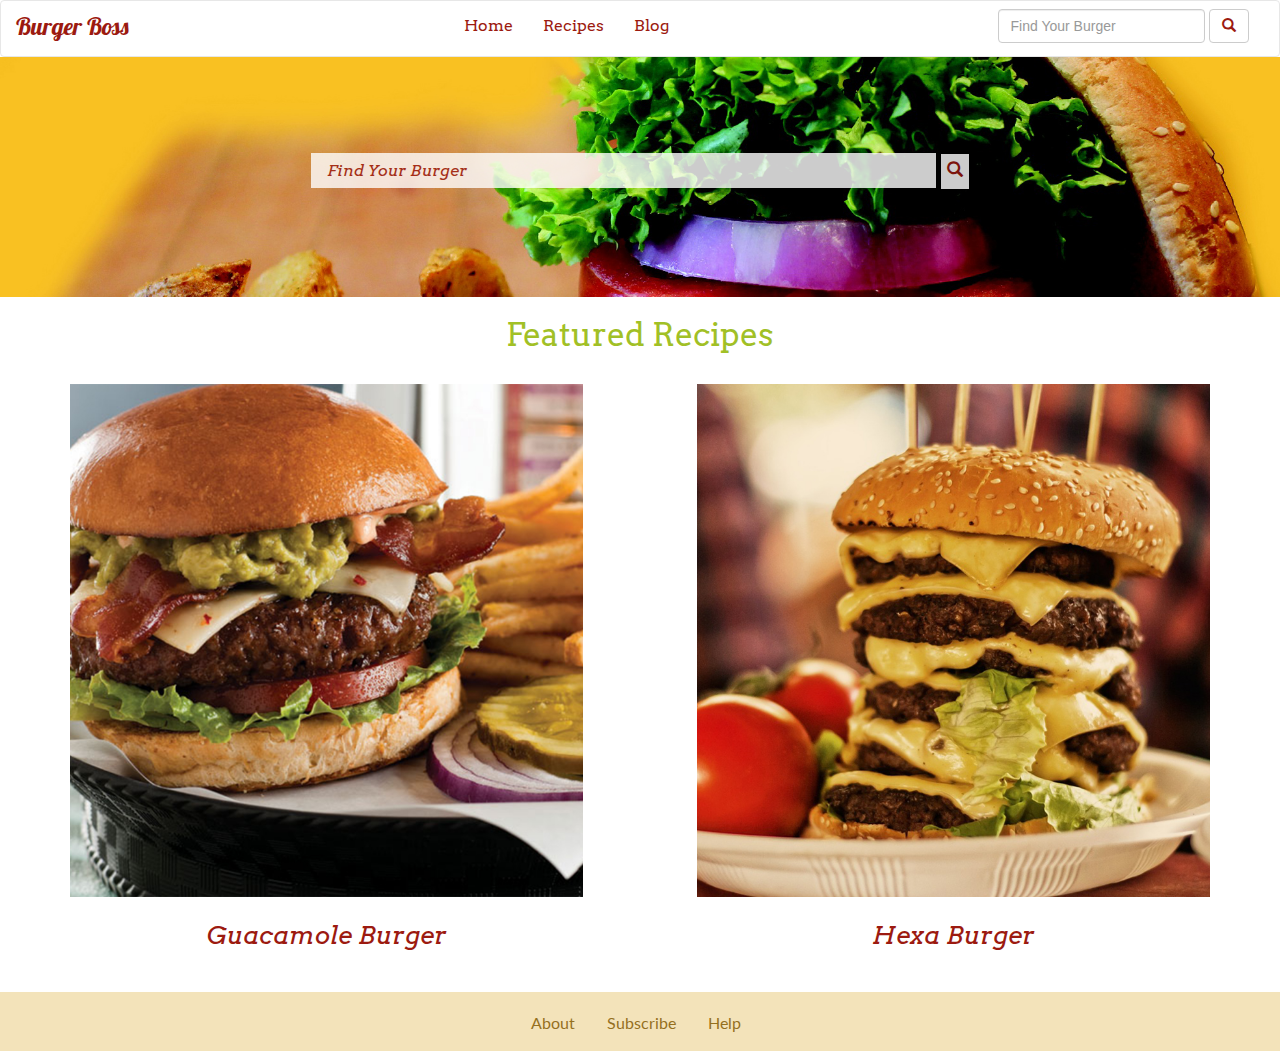
<file: index.html>
<!DOCTYPE HTML>
<!--[if IE 8]> <html class="ie8 ie_old" lang="en"> <![endif]-->
<!--[if gt IE 8]><!-->
<html lang="en">
<!--<![endif]-->

<head>
    <meta charset="UTF-8">
    <meta name="viewport" content="width=device-width, initial-scale=1.0">
    <title>Burger Boss</title>
    <link rel="stylesheet" href="https://maxcdn.bootstrapcdn.com/bootstrap/3.3.5/css/bootstrap.min.css">
    <link href="https://fonts.googleapis.com/css?family=Arvo:400,400italic,700|Lobster|Lato:400,400italic" rel="stylesheet" type="text/css">
    <link type="text/css" rel="stylesheet" href="css/styles.css">
    <!--[if lt IE 9]>
  <script src="https://oss.maxcdn.com/html5shiv/3.7.2/html5shiv.min.js"></script>
  <script src="https://oss.maxcdn.com/respond/1.4.2/respond.min.js"></script>
<![endif]-->
</head>

<body>
    <nav class="navbar navbar-default">
        <div class="container-fluid">
            <!-- Brand and toggle get grouped for better mobile display -->
            <div class="navbar-header">
                <button type="button" class="navbar-toggle collapsed" data-toggle="collapse" data-target="#bs-example-navbar-collapse-1" aria-expanded="false">
                    <span class="sr-only">Toggle navigation</span>
                    <span class="icon-bar"></span>
                    <span class="icon-bar"></span>
                    <span class="icon-bar"></span>
                </button>
                <a class="navbar-brand logo" href="index.html">Burger Boss</a>
            </div>

            <!-- Collect the nav links, forms, and other content for toggling -->
            <div class="collapse navbar-collapse" id="bs-example-navbar-collapse-1">
                <ul class="nav navbar-nav">
                    <li><a href="index.html">Home</a></li>
                    <li><a href="recipes.html">Recipes</a></li>
                    <li><a href="#">Blog</a></li>
                </ul>
                <form class="navbar-form navbar-right" action="results.html">
                    <div class="form-group">
                        <input type="text" class="form-control col-xs-5" placeholder="Find Your Burger">
                    </div>
                    <button type="submit" class="btn btn-default"><i class="glyphicon glyphicon-search"></i></button>
                </form>
            </div>
            <!-- /.navbar-collapse -->
        </div>
        <!-- /.container-fluid -->
    </nav>



    <!--Large Search Box-->
    <header class="container-fluid">
        <div class="bigsearch">

            <form action="results.html">
                <input type="text" name="search" class="" id="search" placeholder="Find Your Burger">
                <button type="submit"><i class="glyphicon glyphicon-search"></i></button>
            </form>
        </div>
    </header>
    <!-- Close Large Search Box-->
    <!--Featured Recipes-->
    <article>
        <div class="container">
            <h1>Featured Recipes</h1>
            <div id="featured">
                <ul>
                    <li>
                        <a href="burger.html"><img src="images/guacamole.jpg" alt="Guacamole Burger" class="img-responsive">
                            <h3>Guacamole Burger</h3></a>
                    </li>
                    <li>
                        <a href="#"><img src="images/hexa.jpg" alt="Hexa Burger" class="img-responsive">
                            <h3>Hexa Burger</h3></a>
                    </li>
                </ul>
            </div>
        </div>
    </article>
    <!--Close Featured Recipes-->

    <footer class="col-xs-12">
        <ul>
            <li><a href=" # ">About</a></li>
            <li><a href="# ">Subscribe</a></li>
            <li><a href="# ">Help</a></li>
        </ul>
    </footer>

    <!--Bootstrap Scripts-->
    <script src="https://ajax.googleapis.com/ajax/libs/jquery/1.11.3/jquery.min.js "></script>
    <script src="https://maxcdn.bootstrapcdn.com/bootstrap/3.3.5/js/bootstrap.min.js "></script>

</body>

</html>
</file>
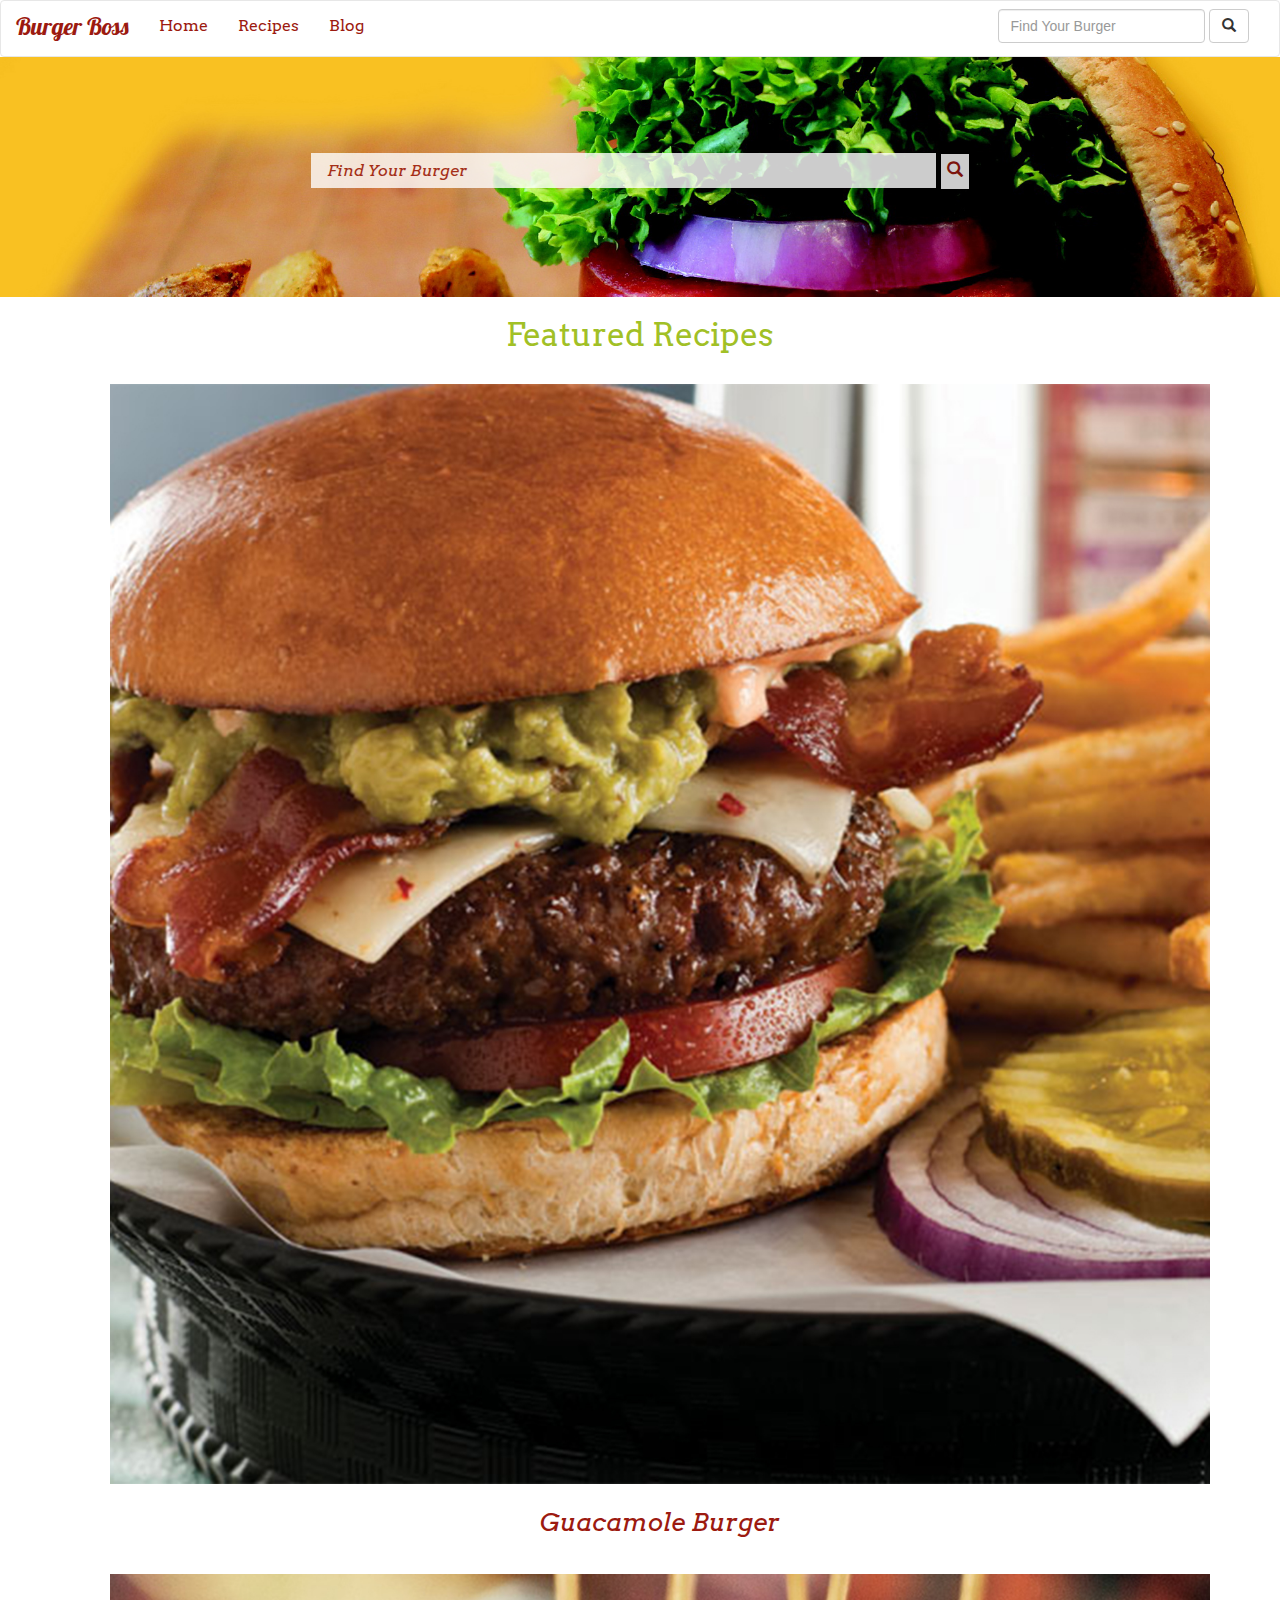
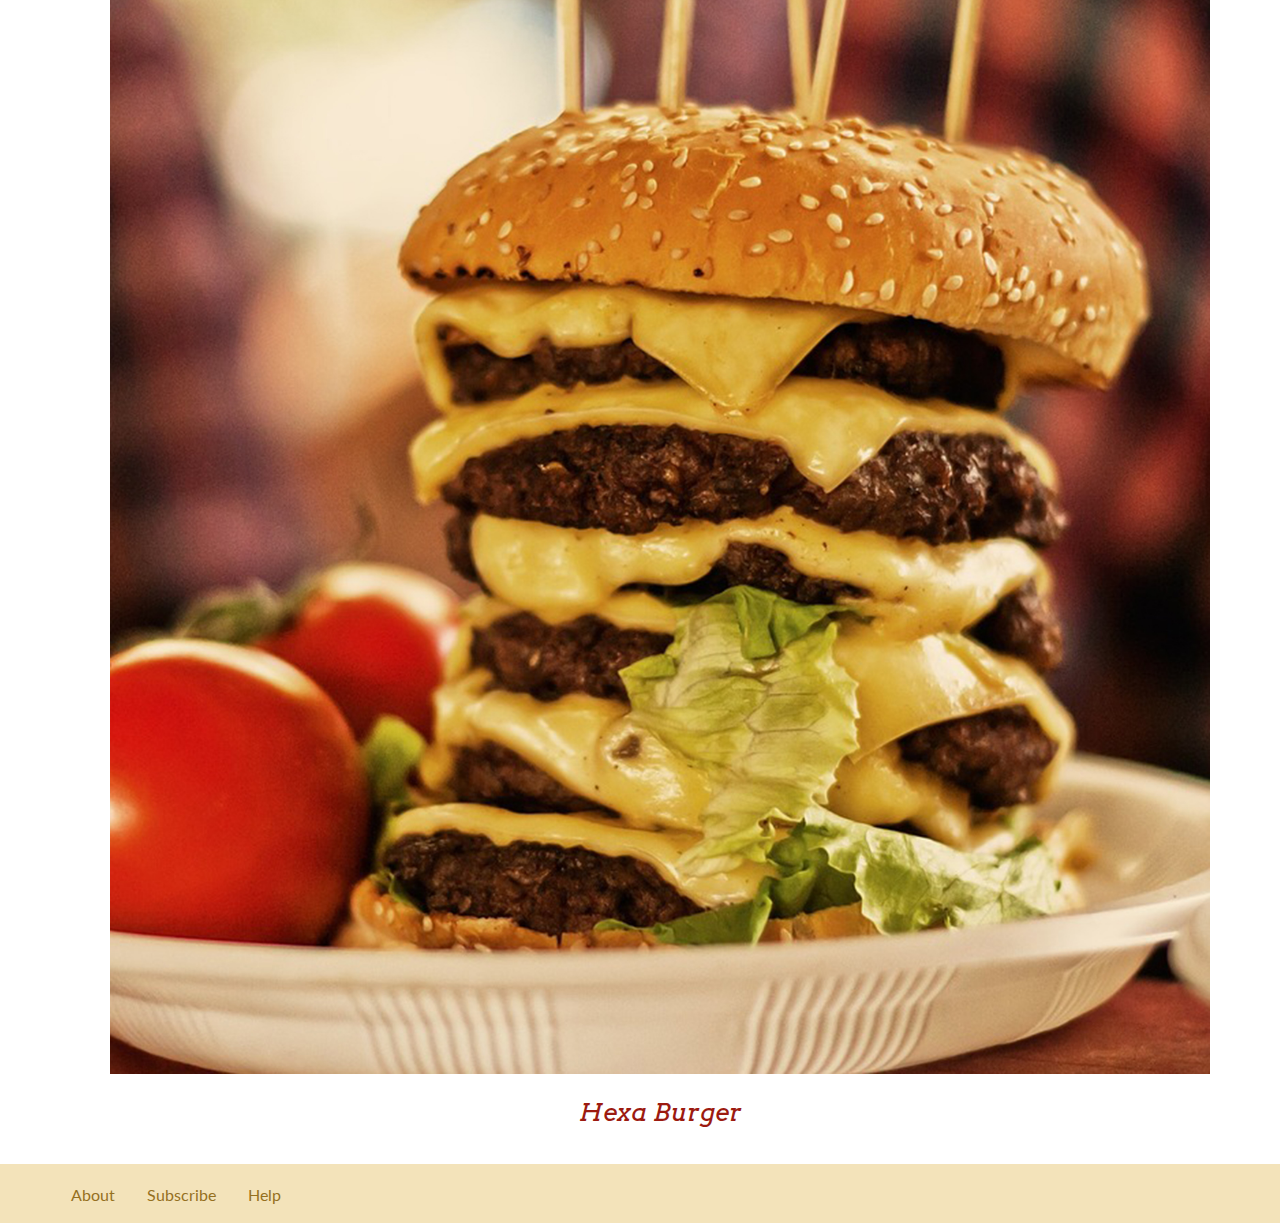
<file: root/index.html>
<!DOCTYPE HTML>
<!--[if IE 8]> <html class="ie8 ie_old" lang="en"> <![endif]-->
<!--[if gt IE 8]><!-->
<html lang="en">
<!--<![endif]-->

<head>
    <meta charset="UTF-8">
    <meta name="viewport" content="width=device-width, initial-scale=1.0">
    <title>Burger Boss</title>
    <link rel="stylesheet" href="https://maxcdn.bootstrapcdn.com/bootstrap/3.3.5/css/bootstrap.min.css">
    <link href='https://fonts.googleapis.com/css?family=Arvo:400,400italic,700|Lobster|Lato:400,400italic' rel='stylesheet' type='text/css'>
    <link type="text/css" rel="stylesheet" href="css/styles.css">
    <!--[if lt IE 9]>
  <script src="https://oss.maxcdn.com/html5shiv/3.7.2/html5shiv.min.js"></script>
  <script src="https://oss.maxcdn.com/respond/1.4.2/respond.min.js"></script>
<![endif]-->
</head>

<body>
    <nav class="navbar navbar-default">
        <div class="container-fluid">
            <!-- Brand and toggle get grouped for better mobile display -->
            <div class="navbar-header">
                <button type="button" class="navbar-toggle collapsed" data-toggle="collapse" data-target="#bs-example-navbar-collapse-1" aria-expanded="false">
                    <span class="sr-only">Toggle navigation</span>
                    <span class="icon-bar"></span>
                    <span class="icon-bar"></span>
                    <span class="icon-bar"></span>
                </button>
                <a class="navbar-brand logo" href="index.html">Burger Boss</a>
            </div>

            <!-- Collect the nav links, forms, and other content for toggling -->
            <div class="collapse navbar-collapse" id="bs-example-navbar-collapse-1">
                <ul class="nav navbar-nav">
                    <li><a href="index.html">Home</a></li>
                    <li><a href="recipes.html">Recipes</a></li>
                    <li><a href="#">Blog</a></li>
                </ul>
                <form class="navbar-form navbar-right" role="search">
                    <div class="form-group">
                        <input type="text" class="form-control col-xs-5" placeholder="Find Your Burger">
                    </div>
                    <button type="submit" class="btn btn-default"><i class="glyphicon glyphicon-search"></i></button>
                </form>
            </div>
            <!-- /.navbar-collapse -->
        </div>
        <!-- /.container-fluid -->
    </nav>



    <!--Large Search Box-->
    <header class="container-fluid">
        <div class="bigsearch">

            <form action="">
                <input type="text" name="search" class="" id="search" placeholder="Find Your Burger">
                <button type="submit"><i class="glyphicon glyphicon-search"></i></button>
            </form>
    </header>
    <!-- Close Large Search Box-->
    <!--Featured Recipes-->
    <article>
        <div class="container">
            <h1>Featured Recipes</h1>
            <div id="featured">
                <ul>
                    <li>
                        <a href="burger.html"><img src="images/guacamole.jpg" alt="Guacamole Burger" class="img-responsive">
                            <h3>Guacamole Burger</h3></a>
                    </li>
                    <li>
                        <a href="#"><img src="images/hexa.jpg" alt="Hexa Burger" class="img-responsive">
                            <h3>Hexa Burger</h3></a>
                    </li>
                </ul>
            </div>
    </article>
    <!--Close Featured Recipes-->

    <footer class="col-xs-12">
        <ul>
            <li><a href=" # ">About</a></li>
            <li><a href="# ">Subscribe</a></li>
            <li><a href="# ">Help</a></li>
        </ul>
    </footer>

    <!--Bootstrap Scripts-->
    <script src="https://ajax.googleapis.com/ajax/libs/jquery/1.11.3/jquery.min.js "></script>
    <script src="https://maxcdn.bootstrapcdn.com/bootstrap/3.3.5/js/bootstrap.min.js "></script>

</body>

</html>
</file>
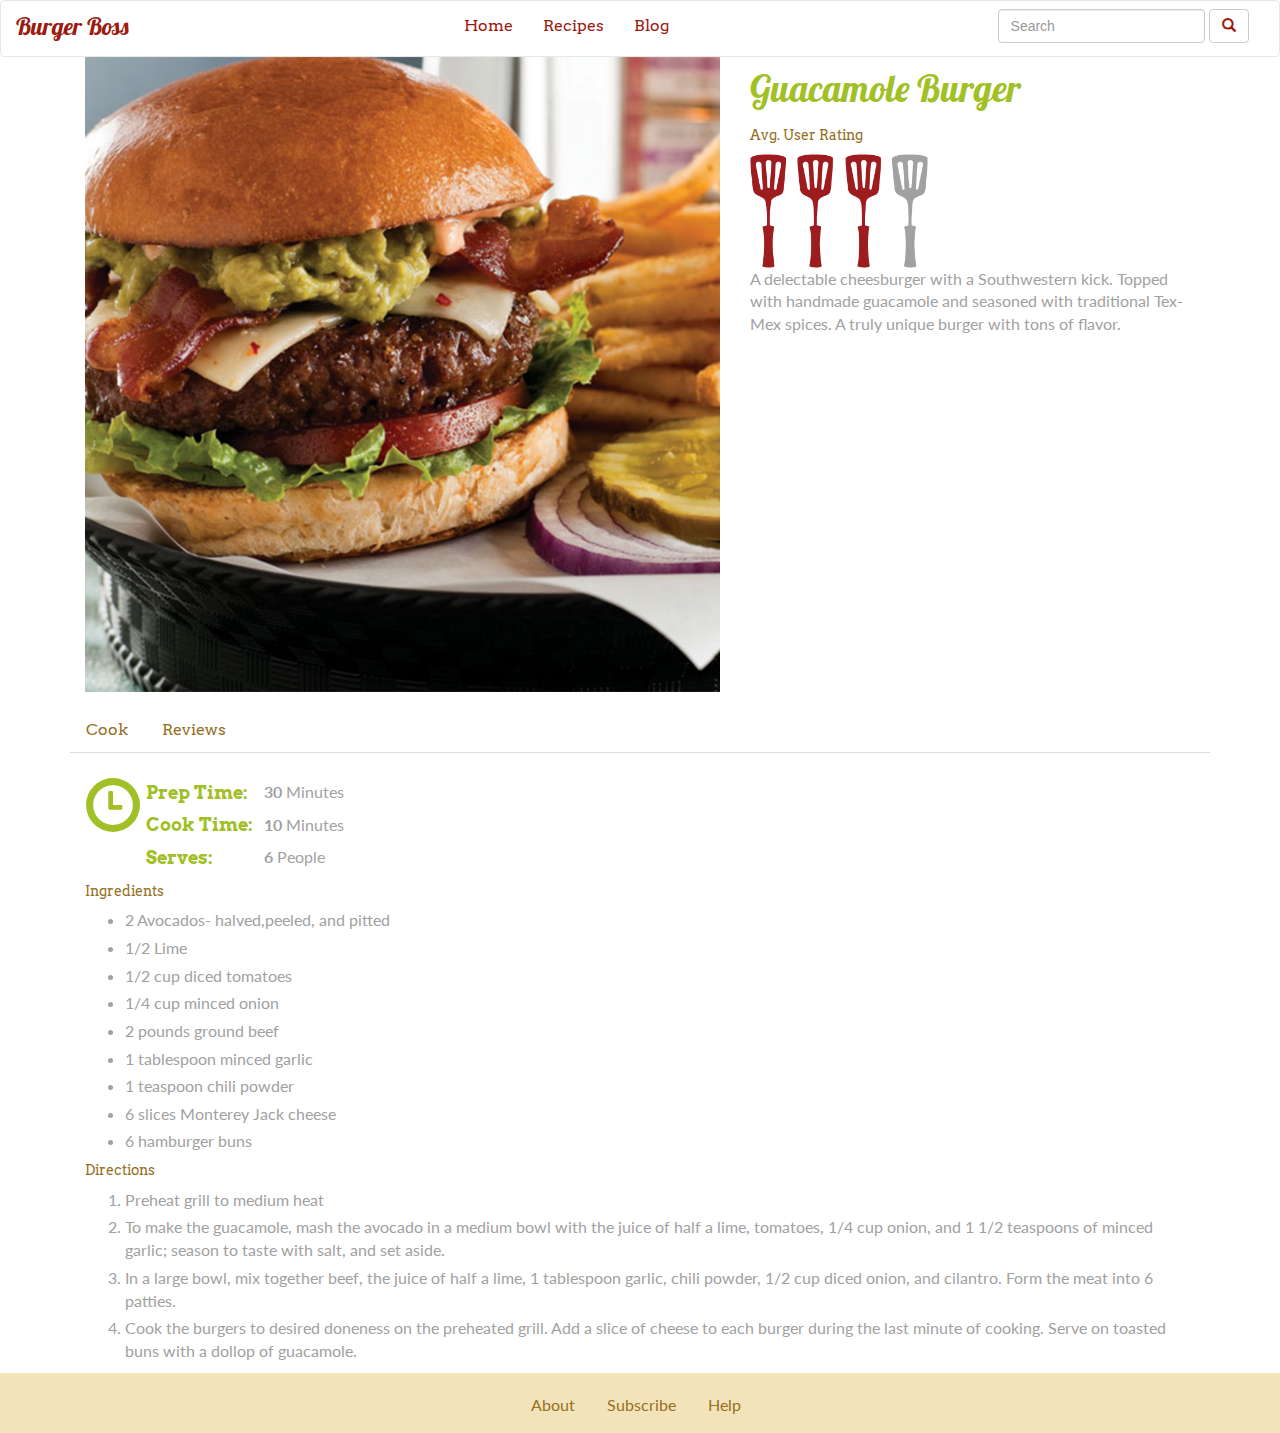
<file: burger.html>
<!DOCTYPE HTML>
<!--[if IE 8]> <html class="ie8 ie_old" lang="en"> <![endif]-->
<!--[if gt IE 8]><!-->
<html lang="en">
<!--<![endif]-->

<head>
    <meta charset="UTF-8">
    <meta name="viewport" content="width=device-width, initial-scale=1.0">
    <title>BB | Burger</title>
    <link rel="stylesheet" href="https://maxcdn.bootstrapcdn.com/bootstrap/3.3.5/css/bootstrap.min.css">
    <link href='https://fonts.googleapis.com/css?family=Arvo:400,400italic,700|Lobster|Lato:400,400italic' rel='stylesheet' type='text/css'>
    <link type="text/css" rel="stylesheet" href="css/styles.css">
    <!--[if lt IE 9]>
  <script src="https://oss.maxcdn.com/html5shiv/3.7.2/html5shiv.min.js"></script>
  <script src="https://oss.maxcdn.com/respond/1.4.2/respond.min.js"></script>
<![endif]-->
</head>

<body>

    <nav class="navbar navbar-default">
        <div class="container-fluid">
            <!-- Brand and toggle get grouped for better mobile display -->
            <div class="navbar-header">
                <button type="button" class="navbar-toggle collapsed" data-toggle="collapse" data-target="#bs-example-navbar-collapse-1" aria-expanded="false">
                    <span class="sr-only">Toggle navigation</span>
                    <span class="icon-bar"></span>
                    <span class="icon-bar"></span>
                    <span class="icon-bar"></span>
                </button>
                <a class="navbar-brand logo" href="index.html">Burger Boss</a>
            </div>

            <!-- Collect the nav links, forms, and other content for toggling -->
            <div class="collapse navbar-collapse" id="bs-example-navbar-collapse-1">
                <ul class="nav navbar-nav">
                    <li><a href="index.html">Home</a></li>
                    <li><a href="recipes.html">Recipes</a></li>
                    <li><a href="#">Blog</a></li>
                </ul>
                <form class="navbar-form navbar-right" action="results.html">
                    <div class="form-group">
                        <input type="text" class="form-control" placeholder="Search">
                    </div>
                    <button type="submit" class="btn btn-default"><i class="glyphicon glyphicon-search"></i></button>
                </form>
            </div>
            <!-- /.navbar-collapse -->
        </div>
        <!-- /.container-fluid -->
    </nav>


    <article>
        <div class="container">
            <img src="images/guacamole.jpg" alt="burger" class="img-responsive col-xs-12 col-sm-7">
            <h2 class="col-xs-12 col-sm-5">Guacamole Burger</h2>
            <!--Rating System-->
            <div class="rating col-xs-5 col-sm-5">
                <h5>Avg. User Rating</h5>
                <img src="images/3star.png" alt="3 out of 4">
            </div>
            <!--Close Rating System-->

            <div class="description col-xs-7 col-sm-5">
                <p>A delectable cheesburger with a Southwestern kick. Topped with handmade guacamole and seasoned with traditional Tex-Mex spices. A truly unique burger with tons of flavor.</p>
            </div>

            <!--Cook/Review Toggle-->
            <div class="toggles">
                <ul class="nav nav-tabs">
                    <li><a data-toggle="tab" href="#cook">Cook</a></li>
                    <li><a data-toggle="tab" href="#reviews">Reviews</a></li>
                </ul>

                <div class="tab-content col-xs-12">
                    <div id="cook" class="tab-pane fade in active">
                        <div id="prep">
                            <span class="glyphicon glyphicon-time"></span>
                            <table>
                                <tr>
                                    <td>
                                        <h4>Prep Time:</h4></td>
                                    <td>
                                        <p><b>30</b> Minutes</p>
                                    </td>
                                </tr>

                                <tr>
                                    <td>
                                        <h4>Cook Time:</h4></td>
                                    <td>
                                        <p><b>10</b> Minutes</p>
                                    </td>
                                </tr>

                                <tr>
                                    <td>
                                        <h4>Serves:</h4></td>
                                    <td>
                                        <p><b>6</b> People</p>
                                    </td>
                                </tr>
                            </table>
                        </div>
                        <h5>Ingredients</h5>
                        <ul>
                            <li>2 Avocados- halved,peeled, and pitted</li>
                            <li>1/2 Lime</li>
                            <li>1/2 cup diced tomatoes</li>
                            <li>1/4 cup minced onion</li>
                            <li>2 pounds ground beef</li>
                            <li>1 tablespoon minced garlic</li>
                            <li>1 teaspoon chili powder</li>
                            <li>6 slices Monterey Jack cheese</li>
                            <li>6 hamburger buns</li>
                        </ul>

                        <h5>Directions</h5>
                        <ol>
                            <li>Preheat grill to medium heat</li>
                            <li>To make the guacamole, mash the avocado in a medium bowl with the juice of half a lime, tomatoes, 1/4 cup onion, and 1 1/2 teaspoons of minced garlic; season to taste with salt, and set aside.</li>
                            <li>In a large bowl, mix together beef, the juice of half a lime, 1 tablespoon garlic, chili powder, 1/2 cup diced onion, and cilantro. Form the meat into 6 patties.</li>
                            <li>Cook the burgers to desired doneness on the preheated grill. Add a slice of cheese to each burger during the last minute of cooking. Serve on toasted buns with a dollop of guacamole.</li>
                        </ol>

                    </div>
                    <div id="reviews" class="tab-pane fade">
                        <form>
                            <input type="text">
                            <!--rating system-->
                            <input type="submit">
                            <input type="reset">

                        </form>

                        <h4>Chris P. Bacon</h4>
                        <img src="images/4star.png" alt="rating">
                        <p> Absolutely delicious. I would recommend this to everyone. I love Southwestern food and the guac recipe is perfect.</p>

                        <h4>George Foreman</h4>
                        <img src="images/3star.png" alt="rating">
                        <p>Definitely a burger I would grill on my foreman. I changed around a few spices to taste but it was overall pretty great.</p>

                        <button class="more col-xs-5 col-xs-offset-4">More Recipes</button>
                    </div>
                </div>
            </div>
        </div>
    </article>


    <footer class="col-xs-12">
        <ul>
            <li><a href="#">About</a></li>
            <li><a href="#">Subscribe</a></li>
            <li><a href="#">Help</a></li>
        </ul>
    </footer>

    <!--Bootstrap Scripts-->
    <script src="https://ajax.googleapis.com/ajax/libs/jquery/1.11.3/jquery.min.js"></script>
    <script src="https://maxcdn.bootstrapcdn.com/bootstrap/3.3.5/js/bootstrap.min.js"></script>

</body>

</html>
</file>
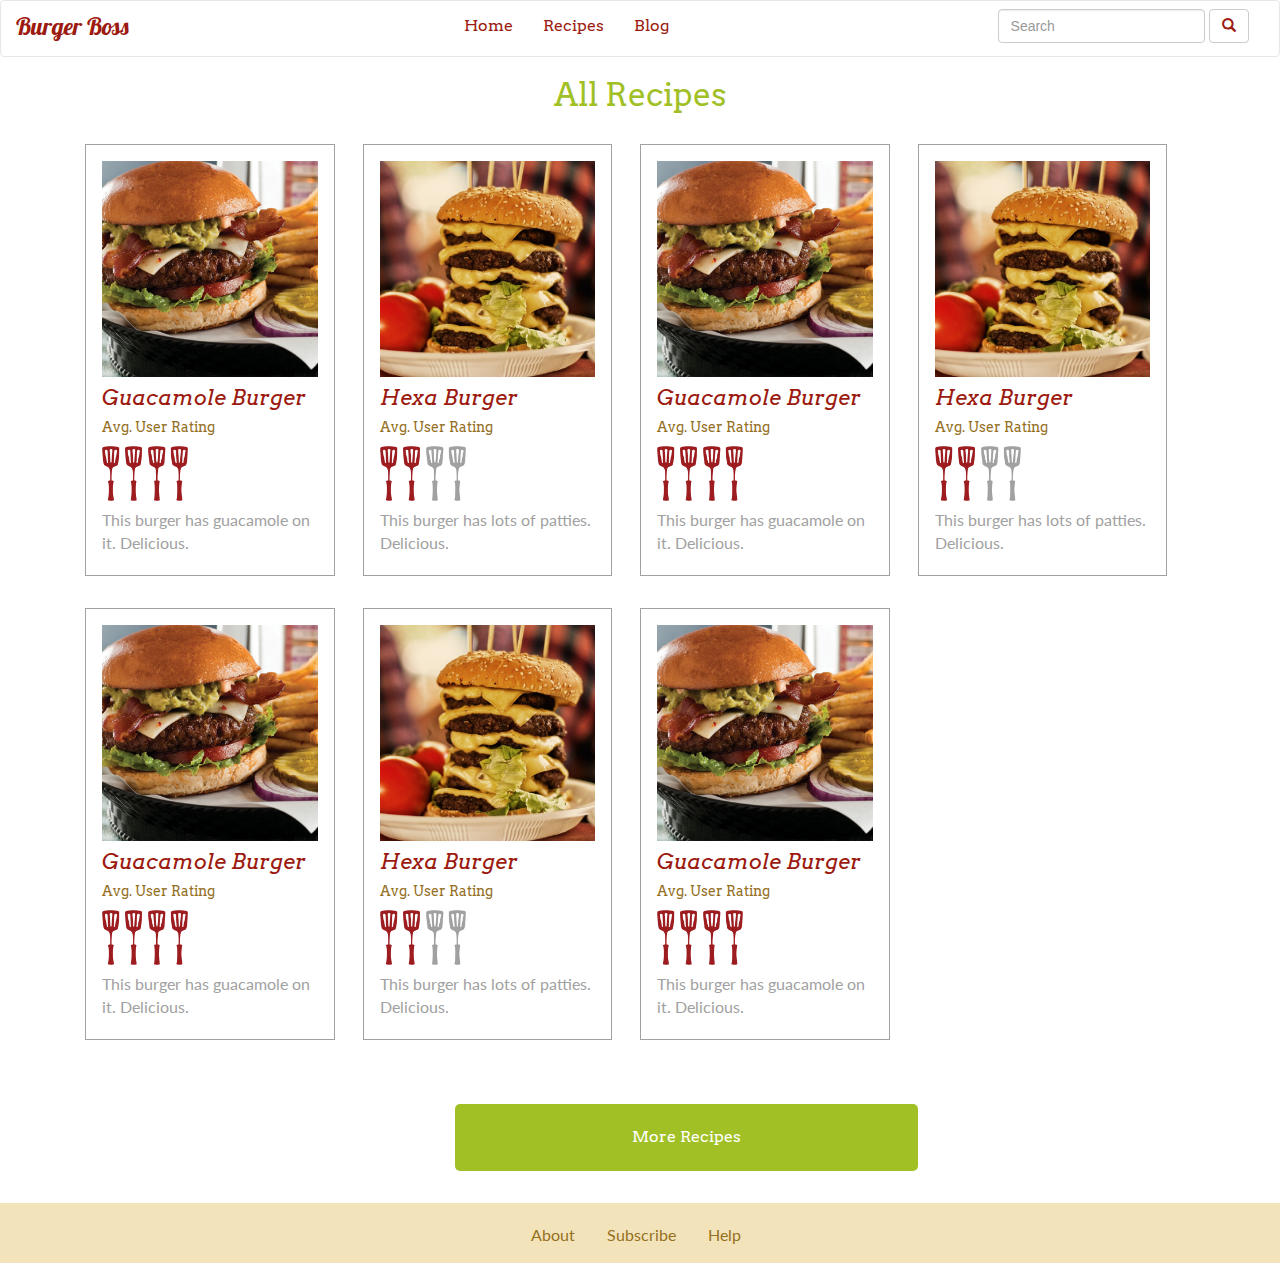
<file: recipes.html>
<!DOCTYPE HTML>
<!--[if IE 8]> <html class="ie8 ie_old" lang="en"> <![endif]-->
<!--[if gt IE 8]><!-->
<html lang="en">
<!--<![endif]-->

<head>
    <meta charset="UTF-8">
    <meta name="viewport" content="width=device-width, initial-scale=1.0">
    <title>BB | Recipes</title>
    <link rel="stylesheet" href="https://maxcdn.bootstrapcdn.com/bootstrap/3.3.5/css/bootstrap.min.css">
    <link href='https://fonts.googleapis.com/css?family=Arvo:400,400italic,700|Lobster|Lato:400,400italic' rel='stylesheet' type='text/css'>
    <link type="text/css" rel="stylesheet" href="css/styles.css">
    <!--[if lt IE 9]>
  <script src="https://oss.maxcdn.com/html5shiv/3.7.2/html5shiv.min.js"></script>
  <script src="https://oss.maxcdn.com/respond/1.4.2/respond.min.js"></script>
<![endif]-->
</head>

<body>

    <nav class="navbar navbar-default">
        <div class="container-fluid">
            <!-- Brand and toggle get grouped for better mobile display -->
            <div class="navbar-header">
                <button type="button" class="navbar-toggle collapsed" data-toggle="collapse" data-target="#bs-example-navbar-collapse-1" aria-expanded="false">
                    <span class="sr-only">Toggle navigation</span>
                    <span class="icon-bar"></span>
                    <span class="icon-bar"></span>
                    <span class="icon-bar"></span>
                </button>
                <a class="navbar-brand logo" href="index.html">Burger Boss</a>
            </div>

            <!-- Collect the nav links, forms, and other content for toggling -->
            <div class="collapse navbar-collapse" id="bs-example-navbar-collapse-1">
                <ul class="nav navbar-nav">
                    <li><a href="index.html">Home</a></li>
                    <li><a href="recipes.html">Recipes</a></li>
                    <li><a href="#">Blog</a></li>
                </ul>
                <form class="navbar-form navbar-right" role="search">
                    <div class="form-group">
                        <input type="text" class="form-control" placeholder="Search">
                    </div>
                    <button type="submit" class="btn btn-default"><i class="glyphicon glyphicon-search"></i></button>
                </form>
            </div>
            <!-- /.navbar-collapse -->
        </div>
        <!-- /.container-fluid -->
    </nav>


    <article>
        <div class="container">
            <h1>All Recipes</h1>

            <div class="col-xs-12">
                <div class="recipe col-xs-12">
                    <a href="burger.html"><img src="images/guacamole.jpg" alt="Guacamole Burger" class="img-responsive">
                        <h3>Guacamole Burger</h3></a>
                    <h5>Avg. User Rating</h5>
                    <img src="images/4star.png" alt="rating">
                    <p>This burger has guacamole on it. Delicious.</p>
                </div>

                <div class="recipe col-xs-12">
                    <a href="#"><img src="images/hexa.jpg" alt="Hexa Burger" class="img-responsive">
                        <h3>Hexa Burger</h3></a>
                    <h5>Avg. User Rating</h5>
                    <img src="images/2star.png" alt="rating">
                    <p>This burger has lots of patties. Delicious.</p>
                </div>

                <div class="recipe col-xs-12">
                    <a href="burger.html"><img src="images/guacamole.jpg" alt="Guacamole Burger" class="img-responsive">
                        <h3>Guacamole Burger</h3></a>
                    <h5>Avg. User Rating</h5>
                    <img src="images/4star.png" alt="rating">
                    <p>This burger has guacamole on it. Delicious.</p>
                </div>
                <div class="recipe col-xs-12">
                    <a href="#"><img src="images/hexa.jpg" alt="Hexa Burger" class="img-responsive">
                        <h3>Hexa Burger</h3></a>
                    <h5>Avg. User Rating</h5>
                    <img src="images/2star.png" alt="rating">
                    <p>This burger has lots of patties. Delicious.</p>
                </div>

                <div class="recipe col-xs-12">
                    <a href="burger.html"><img src="images/guacamole.jpg" alt="Guacamole Burger" class="img-responsive">
                        <h3>Guacamole Burger</h3></a>
                    <h5>Avg. User Rating</h5>
                    <img src="images/4star.png" alt="rating">
                    <p>This burger has guacamole on it. Delicious.</p>
                </div>
                <div class="recipe col-xs-12">
                    <a href="#"><img src="images/hexa.jpg" alt="Hexa Burger" class="img-responsive">
                        <h3>Hexa Burger</h3></a>
                    <h5>Avg. User Rating</h5>
                    <img src="images/2star.png" alt="rating">
                    <p>This burger has lots of patties. Delicious.</p>
                </div>

                <div class="recipe col-xs-12">
                    <a href="burger.html"><img src="images/guacamole.jpg" alt="Guacamole Burger" class="img-responsive">
                        <h3>Guacamole Burger</h3></a>
                    <h5>Avg. User Rating</h5>
                    <img src="images/4star.png" alt="rating">
                    <p>This burger has guacamole on it. Delicious.</p>
                </div>

                <div>
                    <button class="more col-xs-5 col-xs-offset-4">More Recipes</button>
                </div>
            </div>
        </div>
    </article>
    <footer class="col-xs-12">
        <ul>
            <li><a href="#">About</a></li>
            <li><a href="#">Subscribe</a></li>
            <li><a href="#">Help</a></li>
        </ul>
    </footer>

    <!--Bootstrap Scripts-->
    <script src="https://ajax.googleapis.com/ajax/libs/jquery/1.11.3/jquery.min.js"></script>
    <script src="https://maxcdn.bootstrapcdn.com/bootstrap/3.3.5/js/bootstrap.min.js"></script>

</body>

</html>
</file>
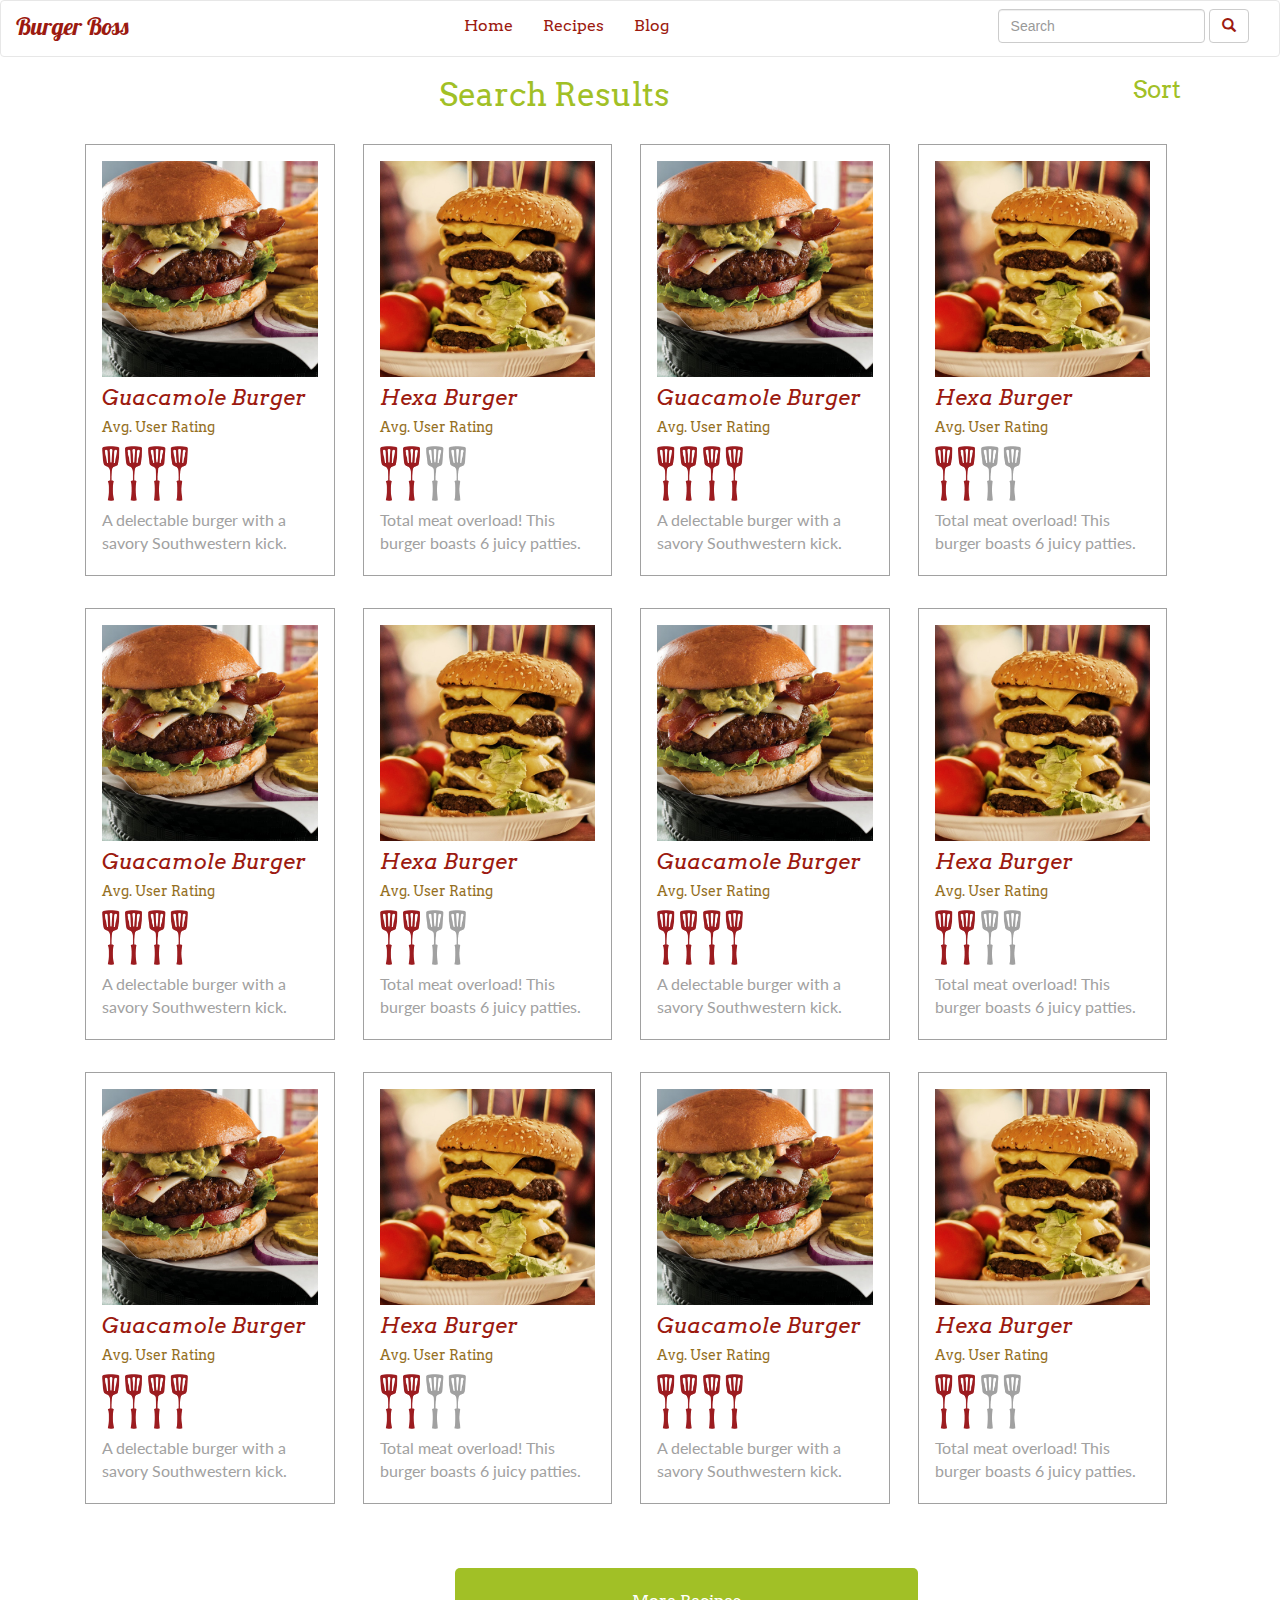
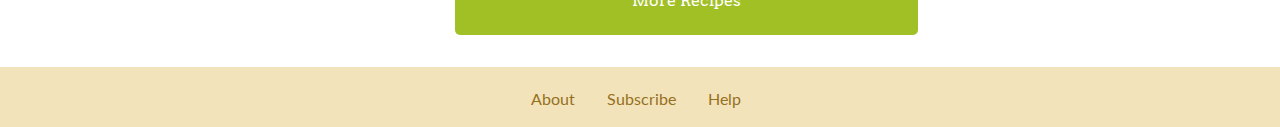
<file: results.html>
<!DOCTYPE HTML>
<!--[if IE 8]> <html class="ie8 ie_old" lang="en"> <![endif]-->
<!--[if gt IE 8]><!-->
<html lang="en">
<!--<![endif]-->

<head>
    <meta charset="UTF-8">
    <meta name="viewport" content="width=device-width, initial-scale=1.0">
    <title>Burger Boss Search Results</title>
    <link rel="stylesheet" href="https://maxcdn.bootstrapcdn.com/bootstrap/3.3.5/css/bootstrap.min.css">
    <link href='https://fonts.googleapis.com/css?family=Arvo:400,400italic,700|Lobster|Lato:400,400italic' rel='stylesheet' type='text/css'>
    <link type="text/css" rel="stylesheet" href="css/styles.css">
    <!--[if lt IE 9]>
  <script src="https://oss.maxcdn.com/html5shiv/3.7.2/html5shiv.min.js"></script>
  <script src="https://oss.maxcdn.com/respond/1.4.2/respond.min.js"></script>
<![endif]-->
</head>

<body>

    <nav class="navbar navbar-default">
        <div class="container-fluid">
            <!-- Brand and toggle get grouped for better mobile display -->
            <div class="navbar-header">
                <button type="button" class="navbar-toggle collapsed" data-toggle="collapse" data-target="#bs-example-navbar-collapse-1" aria-expanded="false">
                    <span class="sr-only">Toggle navigation</span>
                    <span class="icon-bar"></span>
                    <span class="icon-bar"></span>
                    <span class="icon-bar"></span>
                </button>
                <a class="navbar-brand logo" href="index.html">Burger Boss</a>
            </div>

            <!-- Collect the nav links, forms, and other content for toggling -->
            <div class="collapse navbar-collapse" id="bs-example-navbar-collapse-1">
                <ul class="nav navbar-nav">
                    <li><a href="index.html">Home</a></li>
                    <li><a href="recipes.html">Recipes</a></li>
                    <li><a href="#">Blog</a></li>
                </ul>
                <form class="navbar-form navbar-right" action="results.html">
                    <div class="form-group">
                        <input type="text" class="form-control" placeholder="Search">
                    </div>
                    <button type="submit" class="btn btn-default"><i class="glyphicon glyphicon-search"></i></button>
                </form>
            </div>
            <!-- /.navbar-collapse -->
        </div>
        <!-- /.container-fluid -->
    </nav>


    <article>
        <div class="container">
            <h1 class="results">Search Results</h1>
            <h1 class="sort">Sort</h1>

            <div class="col-xs-12">
                <div class="recipe col-xs-12">
                    <a href="burger.html"><img src="images/guacamole.jpg" alt="Guacamole Burger" class="img-responsive">
                        <h3>Guacamole Burger</h3></a>
                    <h5>Avg. User Rating</h5>
                    <img src="images/4star.png" alt="rating">
                    <p>A delectable burger with a savory Southwestern kick.</p>
                </div>

                <div class="recipe col-xs-12">
                    <a href="#"><img src="images/hexa.jpg" alt="Hexa Burger" class="img-responsive">
                        <h3>Hexa Burger</h3></a>
                    <h5>Avg. User Rating</h5>
                    <img src="images/2star.png" alt="rating">
                    <p>Total meat overload! This burger boasts 6 juicy patties.</p>
                </div>

                <div class="recipe col-xs-12">
                    <a href="burger.html"><img src="images/guacamole.jpg" alt="Guacamole Burger" class="img-responsive">
                        <h3>Guacamole Burger</h3></a>
                    <h5>Avg. User Rating</h5>
                    <img src="images/4star.png" alt="rating">
                    <p>A delectable burger with a savory Southwestern kick.</p>
                </div>
                <div class="recipe col-xs-12">
                    <a href="#"><img src="images/hexa.jpg" alt="Hexa Burger" class="img-responsive">
                        <h3>Hexa Burger</h3></a>
                    <h5>Avg. User Rating</h5>
                    <img src="images/2star.png" alt="rating">
                    <p>Total meat overload! This burger boasts 6 juicy patties.</p>
                </div>

                <div class="recipe col-xs-12">
                    <a href="burger.html"><img src="images/guacamole.jpg" alt="Guacamole Burger" class="img-responsive">
                        <h3>Guacamole Burger</h3></a>
                    <h5>Avg. User Rating</h5>
                    <img src="images/4star.png" alt="rating">
                    <p>A delectable burger with a savory Southwestern kick.</p>
                </div>
                <div class="recipe col-xs-12">
                    <a href="#"><img src="images/hexa.jpg" alt="Hexa Burger" class="img-responsive">
                        <h3>Hexa Burger</h3></a>
                    <h5>Avg. User Rating</h5>
                    <img src="images/2star.png" alt="rating">
                    <p>Total meat overload! This burger boasts 6 juicy patties.</p>
                </div>

                <div class="recipe col-xs-12">
                    <a href="burger.html"><img src="images/guacamole.jpg" alt="Guacamole Burger" class="img-responsive">
                        <h3>Guacamole Burger</h3></a>
                    <h5>Avg. User Rating</h5>
                    <img src="images/4star.png" alt="rating">
                    <p>A delectable burger with a savory Southwestern kick.</p>
                </div>
                <div class="recipe col-xs-12">
                    <a href="#"><img src="images/hexa.jpg" alt="Hexa Burger" class="img-responsive">
                        <h3>Hexa Burger</h3></a>
                    <h5>Avg. User Rating</h5>
                    <img src="images/2star.png" alt="rating">
                    <p>Total meat overload! This burger boasts 6 juicy patties.</p>
                </div>
                <div class="recipe col-xs-12">
                    <a href="burger.html"><img src="images/guacamole.jpg" alt="Guacamole Burger" class="img-responsive">
                        <h3>Guacamole Burger</h3></a>
                    <h5>Avg. User Rating</h5>
                    <img src="images/4star.png" alt="rating">
                    <p>A delectable burger with a savory Southwestern kick.</p>
                </div>
                <div class="recipe col-xs-12">
                    <a href="#"><img src="images/hexa.jpg" alt="Hexa Burger" class="img-responsive">
                        <h3>Hexa Burger</h3></a>
                    <h5>Avg. User Rating</h5>
                    <img src="images/2star.png" alt="rating">
                    <p>Total meat overload! This burger boasts 6 juicy patties.</p>
                </div>

                <div class="recipe col-xs-12">
                    <a href="burger.html"><img src="images/guacamole.jpg" alt="Guacamole Burger" class="img-responsive">
                        <h3>Guacamole Burger</h3></a>
                    <h5>Avg. User Rating</h5>
                    <img src="images/4star.png" alt="rating">
                    <p>A delectable burger with a savory Southwestern kick.</p>
                </div>
                <div class="recipe col-xs-12">
                    <a href="#"><img src="images/hexa.jpg" alt="Hexa Burger" class="img-responsive">
                        <h3>Hexa Burger</h3></a>
                    <h5>Avg. User Rating</h5>
                    <img src="images/2star.png" alt="rating">
                    <p>Total meat overload! This burger boasts 6 juicy patties.</p>
                </div>

                <div>
                    <button class="more col-xs-5 col-xs-offset-4">More Recipes</button>
                </div>
            </div>
        </div>
    </article>
    <footer class="col-xs-12">
        <ul>
            <li><a href="#">About</a></li>
            <li><a href="#">Subscribe</a></li>
            <li><a href="#">Help</a></li>
        </ul>
    </footer>

    <!--Bootstrap Scripts-->
    <script src="https://ajax.googleapis.com/ajax/libs/jquery/1.11.3/jquery.min.js"></script>
    <script src="https://maxcdn.bootstrapcdn.com/bootstrap/3.3.5/js/bootstrap.min.js"></script>

</body>

</html>
</file>
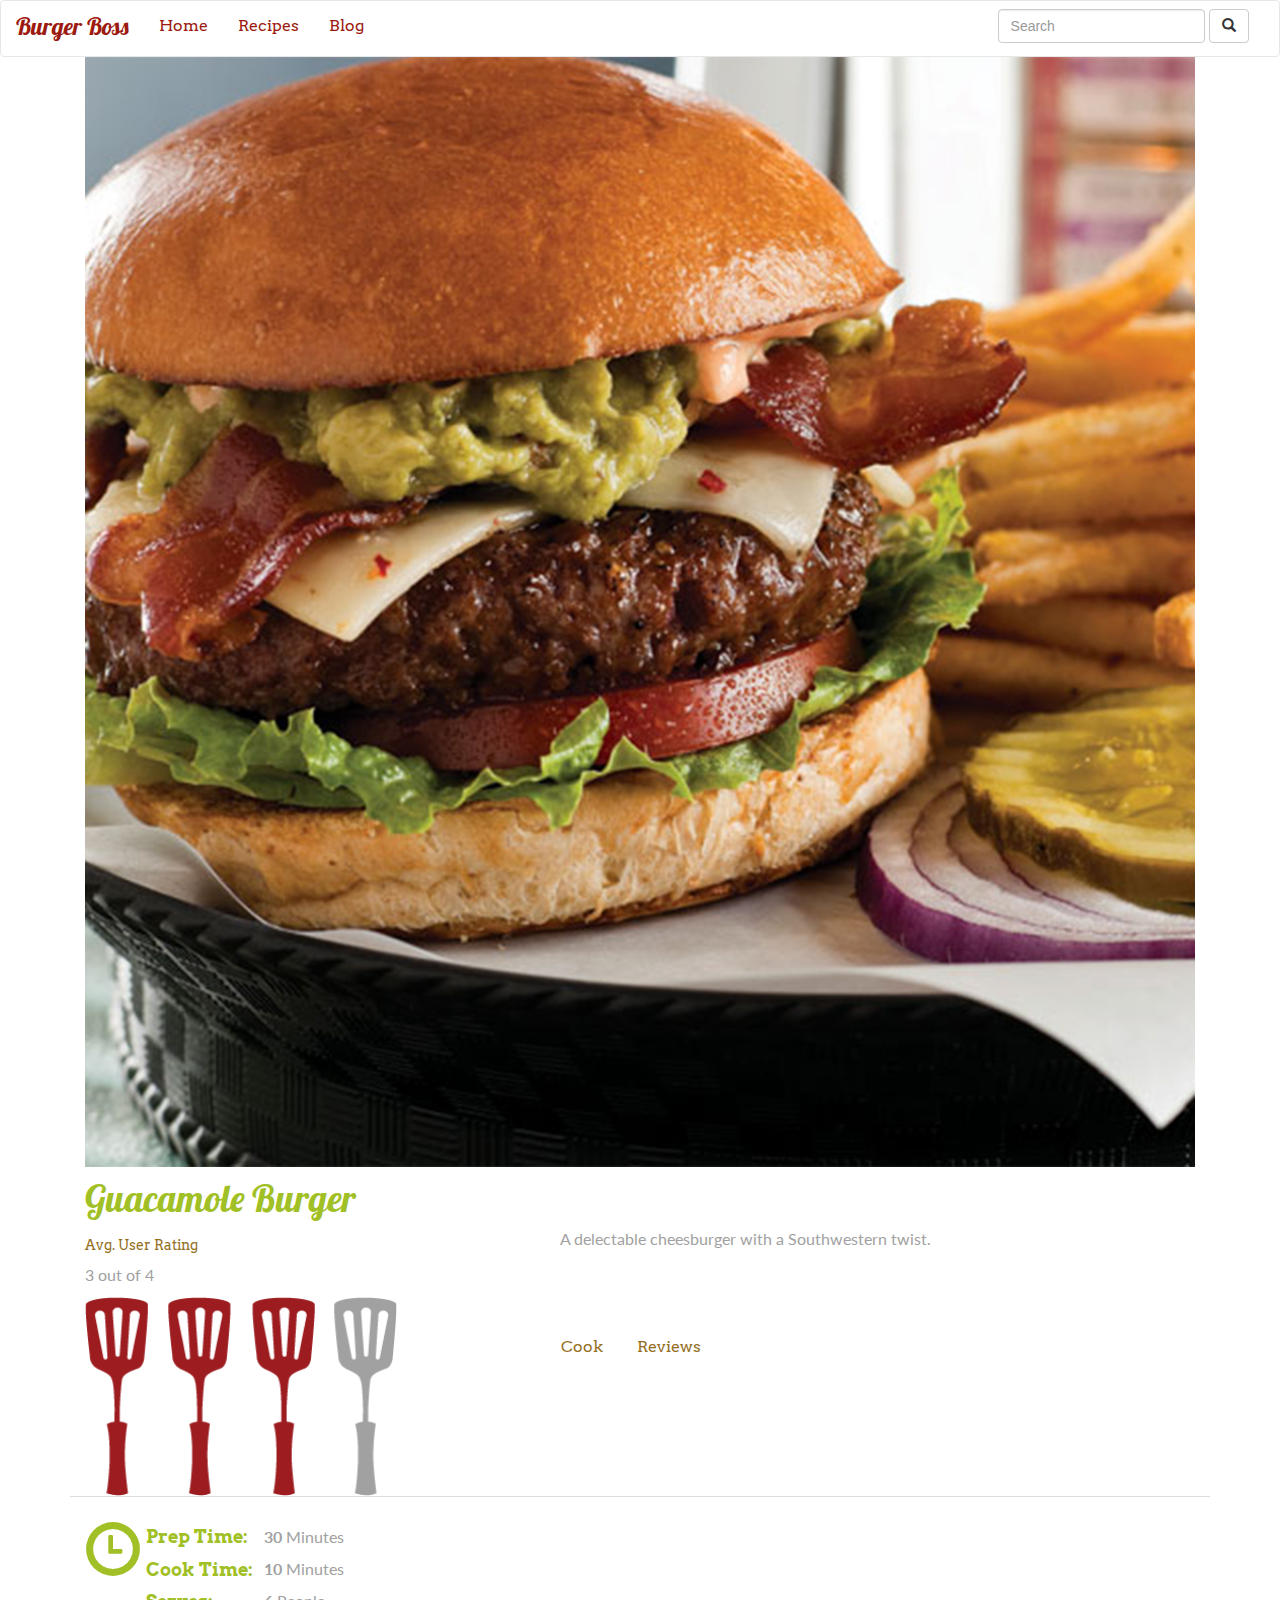
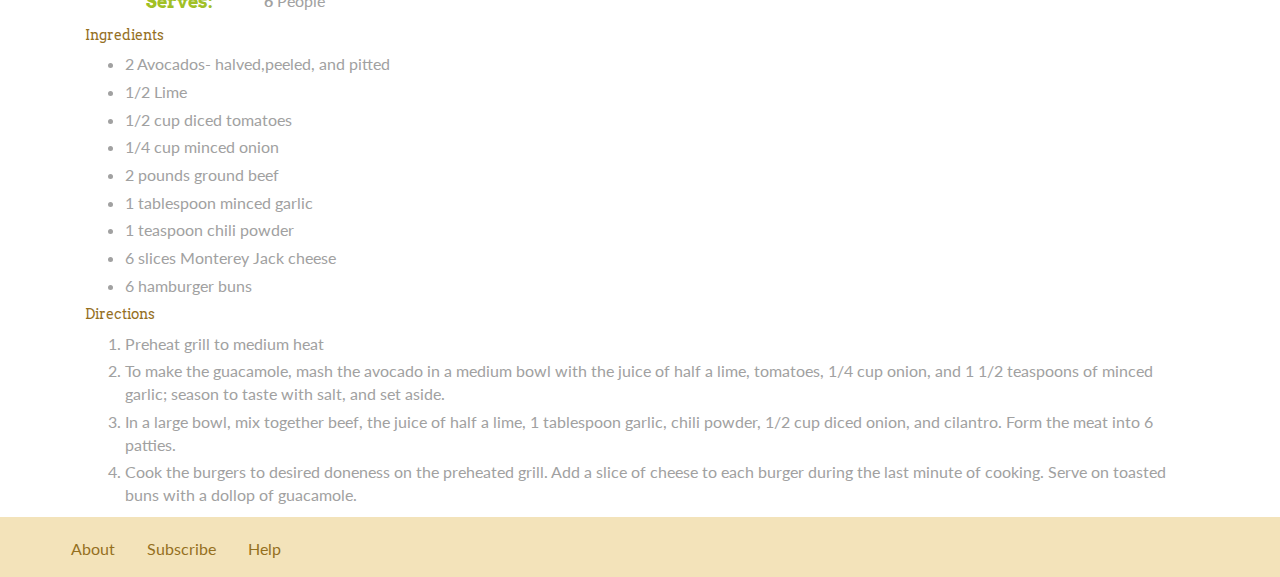
<file: root/burger.html>
<!DOCTYPE HTML>
<!--[if IE 8]> <html class="ie8 ie_old" lang="en"> <![endif]-->
<!--[if gt IE 8]><!-->
<html lang="en">
<!--<![endif]-->

<head>
    <meta charset="UTF-8">
    <meta name="viewport" content="width=device-width, initial-scale=1.0">
    <title>BB | Burger</title>
    <link rel="stylesheet" href="https://maxcdn.bootstrapcdn.com/bootstrap/3.3.5/css/bootstrap.min.css">
    <link href='https://fonts.googleapis.com/css?family=Arvo:400,400italic,700|Lobster|Lato:400,400italic' rel='stylesheet' type='text/css'>
    <link type="text/css" rel="stylesheet" href="css/styles.css">
    <!--[if lt IE 9]>
  <script src="https://oss.maxcdn.com/html5shiv/3.7.2/html5shiv.min.js"></script>
  <script src="https://oss.maxcdn.com/respond/1.4.2/respond.min.js"></script>
<![endif]-->
</head>

<body>

    <nav class="navbar navbar-default">
        <div class="container-fluid">
            <!-- Brand and toggle get grouped for better mobile display -->
            <div class="navbar-header">
                <button type="button" class="navbar-toggle collapsed" data-toggle="collapse" data-target="#bs-example-navbar-collapse-1" aria-expanded="false">
                    <span class="sr-only">Toggle navigation</span>
                    <span class="icon-bar"></span>
                    <span class="icon-bar"></span>
                    <span class="icon-bar"></span>
                </button>
                <a class="navbar-brand logo" href="index.html">Burger Boss</a>
            </div>

            <!-- Collect the nav links, forms, and other content for toggling -->
            <div class="collapse navbar-collapse" id="bs-example-navbar-collapse-1">
                <ul class="nav navbar-nav">
                    <li><a href="index.html">Home</a></li>
                    <li><a href="recipes.html">Recipes</a></li>
                    <li><a href="#">Blog</a></li>
                </ul>
                <form class="navbar-form navbar-right" role="search">
                    <div class="form-group">
                        <input type="text" class="form-control" placeholder="Search">
                    </div>
                    <button type="submit" class="btn btn-default"><i class="glyphicon glyphicon-search"></i></button>
                </form>
            </div>
            <!-- /.navbar-collapse -->
        </div>
        <!-- /.container-fluid -->
    </nav>


    <article>
        <div class="container">
            <img src="images/guacamole.jpg" alt="burger" class="img-responsive col-xs-12">
            <h2 class="col-xs-12">Guacamole Burger</h2>
            <!--Rating System-->
            <div class="rating col-xs-5">
                <h5>Avg. User Rating</h5>
                <p class="hidden-xs">3 <span>out of</span> 4</p>
                <img src="images/3star.png" alt="3 out of 4">
            </div>
            <!--Close Rating System-->

            <div class="description col-xs-7">
                <p>A delectable cheesburger with a Southwestern twist.</p>
            </div>

            <!--Cook/Review Toggle-->

            <ul class="nav nav-tabs">
                <li><a data-toggle="tab" href="#cook">Cook</a></li>
                <li><a data-toggle="tab" href="#reviews">Reviews</a></li>
            </ul>

            <div class="tab-content col-xs-12">
                <div id="cook" class="tab-pane fade in active">
                    <div id="prep">
                        <span class="glyphicon glyphicon-time"></span>
                        <table>
                            <tr>
                                <td>
                                    <h4>Prep Time:</h4></td>
                                <td>
                                    <p><b>30</b> Minutes</p>
                                </td>
                            </tr>

                            <tr>
                                <td>
                                    <h4>Cook Time:</h4></td>
                                <td>
                                    <p><b>10</b> Minutes</p>
                                </td>
                            </tr>

                            <tr>
                                <td>
                                    <h4>Serves:</h4></td>
                                <td>
                                    <p><b>6</b> People</p>
                                </td>
                            </tr>
                        </table>
                    </div>
                    <h5>Ingredients</h5>
                    <ul>
                        <li>2 Avocados- halved,peeled, and pitted</li>
                        <li>1/2 Lime</li>
                        <li>1/2 cup diced tomatoes</li>
                        <li>1/4 cup minced onion</li>
                        <li>2 pounds ground beef</li>
                        <li>1 tablespoon minced garlic</li>
                        <li>1 teaspoon chili powder</li>
                        <li>6 slices Monterey Jack cheese</li>
                        <li>6 hamburger buns</li>
                    </ul>

                    <h5>Directions</h5>
                    <ol>
                        <li>Preheat grill to medium heat</li>
                        <li>To make the guacamole, mash the avocado in a medium bowl with the juice of half a lime, tomatoes, 1/4 cup onion, and 1 1/2 teaspoons of minced garlic; season to taste with salt, and set aside.</li>
                        <li>In a large bowl, mix together beef, the juice of half a lime, 1 tablespoon garlic, chili powder, 1/2 cup diced onion, and cilantro. Form the meat into 6 patties.</li>
                        <li>Cook the burgers to desired doneness on the preheated grill. Add a slice of cheese to each burger during the last minute of cooking. Serve on toasted buns with a dollop of guacamole.</li>
                    </ol>

                </div>
                <div id="reviews" class="tab-pane fade">
                    <form>
                        <input type="text">
                        <!--rating system-->
                        <input type="submit">
                        <input type="reset">

                    </form>

                    <h4>Chris P. Bacon</h4>
                    <img src="images/4star.png" alt="rating">
                    <p> lorem ipsum dolor sit amet cosectetur adipisicing elit upsum lor sit demour cas toruin</p>

                    <h4>George Foreman</h4>
                    <img src="images/3star.png" alt="rating">
                    <p> lorem ipsum dolor sit amet cosectetur adipisicing elit upsum lor sit demour cas toruin</p>

                    <button class="more col-xs-5 col-xs-offset-4">More Recipes</button>
                </div>
            </div>
        </div>

    </article>


    <footer class="col-xs-12">
        <ul>
            <li><a href="#">About</a></li>
            <li><a href="#">Subscribe</a></li>
            <li><a href="#">Help</a></li>
        </ul>
    </footer>

    <!--Bootstrap Scripts-->
    <script src="https://ajax.googleapis.com/ajax/libs/jquery/1.11.3/jquery.min.js"></script>
    <script src="https://maxcdn.bootstrapcdn.com/bootstrap/3.3.5/js/bootstrap.min.js"></script>

</body>

</html>
</file>
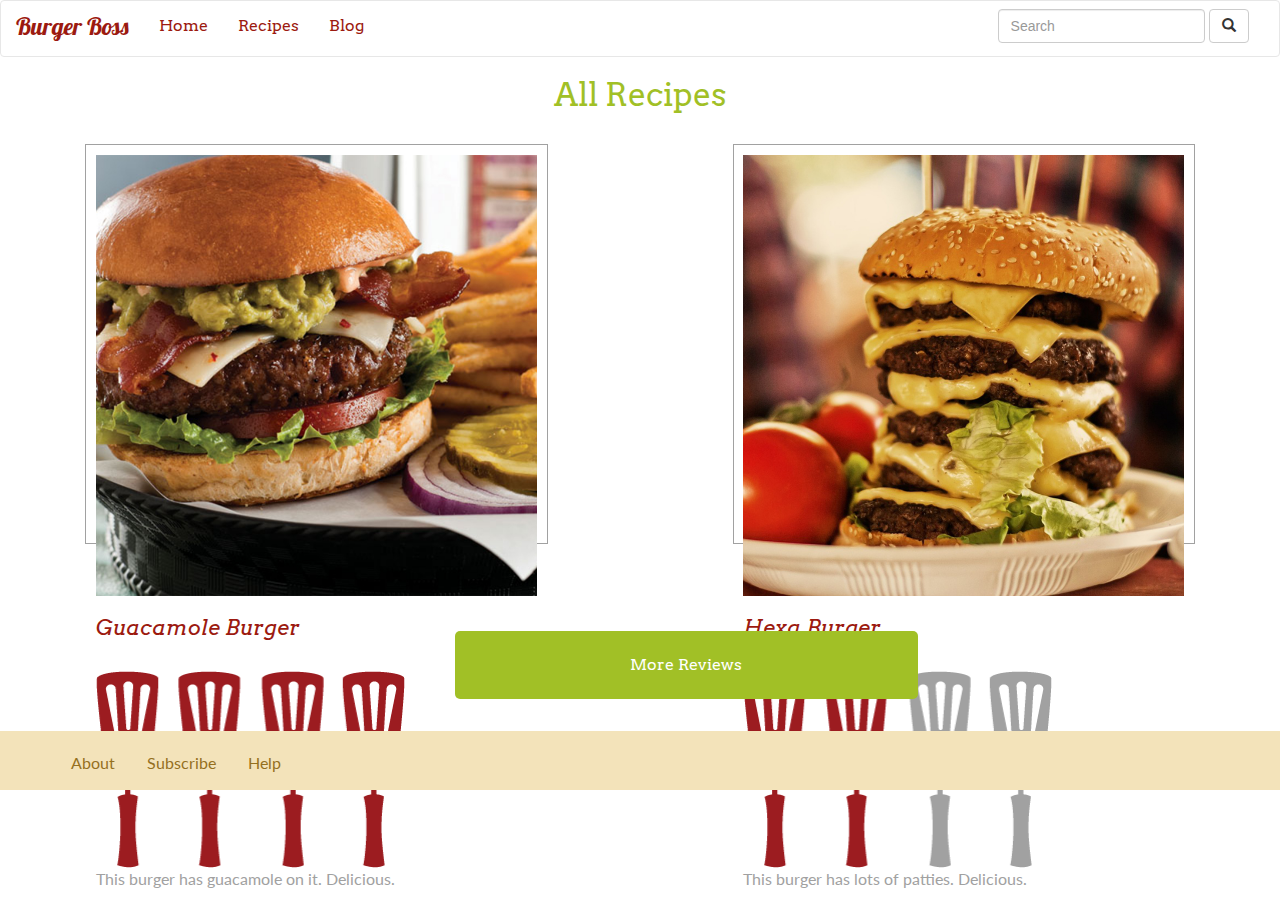
<file: root/recipes.html>
<!DOCTYPE HTML>
<!--[if IE 8]> <html class="ie8 ie_old" lang="en"> <![endif]-->
<!--[if gt IE 8]><!-->
<html lang="en">
<!--<![endif]-->

<head>
    <meta charset="UTF-8">
    <meta name="viewport" content="width=device-width, initial-scale=1.0">
    <title>BB | Recipes</title>
    <link rel="stylesheet" href="https://maxcdn.bootstrapcdn.com/bootstrap/3.3.5/css/bootstrap.min.css">
    <link href='https://fonts.googleapis.com/css?family=Arvo:400,400italic,700|Lobster|Lato:400,400italic' rel='stylesheet' type='text/css'>
    <link type="text/css" rel="stylesheet" href="css/styles.css">
    <!--[if lt IE 9]>
  <script src="https://oss.maxcdn.com/html5shiv/3.7.2/html5shiv.min.js"></script>
  <script src="https://oss.maxcdn.com/respond/1.4.2/respond.min.js"></script>
<![endif]-->
</head>

<body>

    <nav class="navbar navbar-default">
        <div class="container-fluid">
            <!-- Brand and toggle get grouped for better mobile display -->
            <div class="navbar-header">
                <button type="button" class="navbar-toggle collapsed" data-toggle="collapse" data-target="#bs-example-navbar-collapse-1" aria-expanded="false">
                    <span class="sr-only">Toggle navigation</span>
                    <span class="icon-bar"></span>
                    <span class="icon-bar"></span>
                    <span class="icon-bar"></span>
                </button>
                <a class="navbar-brand logo" href="index.html">Burger Boss</a>
            </div>

            <!-- Collect the nav links, forms, and other content for toggling -->
            <div class="collapse navbar-collapse" id="bs-example-navbar-collapse-1">
                <ul class="nav navbar-nav">
                    <li><a href="index.html">Home</a></li>
                    <li><a href="recipes.html">Recipes</a></li>
                    <li><a href="#">Blog</a></li>
                </ul>
                <form class="navbar-form navbar-right" role="search">
                    <div class="form-group">
                        <input type="text" class="form-control" placeholder="Search">
                    </div>
                    <button type="submit" class="btn btn-default"><i class="glyphicon glyphicon-search"></i></button>
                </form>
            </div>
            <!-- /.navbar-collapse -->
        </div>
        <!-- /.container-fluid -->
    </nav>


    <article>
        <div class="container">
            <h1>All Recipes</h1>

            <div class="col-xs-12">
                <div class="recipe col-xs-5">
                    <a href="burger.html"><img src="images/guacamole.jpg" alt="Guacamole Burger" class="img-responsive">
                        <h3>Guacamole Burger</h3></a>
                    <img src="images/4star.png" alt="rating">
                    <p>This burger has guacamole on it. Delicious.</p>
                </div>

                <div class="recipe col-xs-5 col-xs-offset-2">
                    <a href="#"><img src="images/hexa.jpg" alt="Hexa Burger" class="img-responsive">
                        <h3>Hexa Burger</h3></a>
                    <img src="images/2star.png" alt="rating">
                    <p>This burger has lots of patties. Delicious.</p>
                </div>

                <div>
                    <button class="more col-xs-5 col-xs-offset-4">More Reviews</button>
                </div>
            </div>
        </div>
    </article>
    <footer class="col-xs-12">
        <ul>
            <li><a href="#">About</a></li>
            <li><a href="#">Subscribe</a></li>
            <li><a href="#">Help</a></li>
        </ul>
    </footer>

    <!--Bootstrap Scripts-->
    <script src="https://ajax.googleapis.com/ajax/libs/jquery/1.11.3/jquery.min.js"></script>
    <script src="https://maxcdn.bootstrapcdn.com/bootstrap/3.3.5/js/bootstrap.min.js"></script>

</body>

</html>
</file>
<file: css/styles.css>
body {
        margin: 0 auto;
        font-size: 16px;
    }
    
    ul {
        padding-left: 0;
        font-family: 'Lato';
        color: #a1a1a1;
    }
    
    li {
        list-style: none;
        margin-bottom: 0.3em;
    }
    
    ol {
        font-family: 'Lato';
        color: #a1a1a1;
    }
    
    ol li {
        list-style: decimal;
    }
    /*Start Index Styling */
    
    header {
        background-image: url(../images/searchburger.jpg);
        background-size: cover;
        height: 15em;
    }
    
    #featured a {
        text-align: center;
    }
    
    #featured a:hover {
        color: #a1c026;
    }
    
    a:hover {
        color: #a1c026;
    }
    
    .bigsearch {
        text-align: center;
        padding-top: 6em;
    }
    
    .bigsearch input {
        font-style: italic;
        font-family: 'Arvo';
        padding-left: 1em;
        width: 50%;
        height: 2.2em;
        opacity: 0.8;
        border: none;
    }
    
    .bigsearch button {
        background: #ffffff;
        border: none;
        height: 2.2em;
        opacity: 0.8;
        color: #9c1a10;
    }
    
    #search::-webkit-input-placeholder {
        /* WebKit, Blink, Edge */
        color: #9c1a10;
    }
    
    #search:-moz-placeholder {
        /* Mozilla Firefox 4 to 18 */
        color: #9c1a10;
        opacity: 1;
    }
    
    #search::-moz-placeholder {
        /* Mozilla Firefox 19+ */
        color: #9c1a10;
        opacity: 1;
    }
    
    #search:-ms-input-placeholder {
        /* Internet Explorer 10-11 */
        color: #9c1a10;
    }
    
    .glyphicon-search {
        color: #9c1a10;
    }
    /* End Index Styling */
    /* Start Nav Styling */
    
    nav {
        background-color: #ffffff !important;
        margin-bottom: 0px !important;
    }
    
    nav a {
        font-family: 'Arvo';
        color: #9c1a10 !important;
    }
    
    nav a:hover {
        color: #a1c026 !important;
    }
    
    .navbar-form {
        border: 0;
    }
    
    .logo {
        font-family: 'lobster';
        color: #9c1a10 !important;
        font-size: 1.5em;
    }
    
    .form-control {
        width: 70%;
    }
    /* End Nav Styling */
    /* Start Type Styling */
    
    p {
        font-family: 'Lato';
        color: #a1a1a1;
    }
    
    h1 {
        text-align: center;
        font-family: 'Arvo';
        color: #a1c026;
        font-size: 2em;
        margin-bottom: 1em;
    }
    
    h2 {
        font-family: 'Lobster';
        font-size: 2.3em;
        color: #a1c026;
        margin-top: 0.3em;
    }
    
    h3 {
        font-family: 'Arvo';
        font-style: italic;
        font-size: 1.3em;
        color: #9c1a10;
        margin-top: 1em;
        margin-bottom: 1.5em;
    }
    
    h4 {
        font-family: 'Arvo';
        font-weight: 700;
        color: #a1c026;
    }
    
    h5 {
        font-family: 'Arvo';
        color: #95701f;
    }
    /* End Type Styling */
    /*Begin Burger Page Styling*/
    
    .nav-tabs a {
        font-family: 'Arvo';
        color: #95701f;
    }
    
    #cook {
        margin-left: auto;
        width: 100%;
    }
    
    #cook ul {
        padding-left: 40px;
    }
    
    #cook ul li {
        list-style-type: disc;
    }
    
    #cook span {
        font-size: 3.5em;
        color: #a1c026;
    }
    
    #prep {
        width: 100%;
    }
    
    #prep span {
        float: left;
    }
    
    .rating img {
        width: 70%;
    }
    
    .description {
        margin-bottom: 4em;
    }
    
    table {
        margin-top: 1.5em;
    }
    
    td h4,
    td p {
        margin: 0;
        padding: 0.3em;
    }
    
    #reviews input[type=text] {
        margin-top: 1em;
        width: 100%;
        height: 6em;
    }
    
    #reviews img {
        width: 20%;
    }
    
    input[type=submit] {
        float: right;
        border: none;
        border-bottom-right-radius: 5px;
        padding: 2%;
        font-family: 'Arvo';
        color: #ffffff;
        background-color: #a1c026;
    }
    
    input[type=reset] {
        float: right;
        border: none;
        border-right: 2px solid white;
        border-bottom-left-radius: 5px;
        padding: 2%;
        font-family: 'Arvo';
        color: #ffffff;
        background-color: #a1c026;
    }
    
    .toggles {
        float: left;
        margin-top: 1em;
    }
    /*End Burger Page Styling*/
    /*Begin All Recipe Styling*/
    
    .recipe {
        padding: 1em;
        border: 1px solid #a1a1a1;
        float: left;
        margin-bottom: 5%;
    }
    
    .recipe img:nth-child(3) {
        margin-bottom: 0.5em;
        max-width: 30%;
    }
    
    .recipe h3 {
        margin-top: 0.5em;
        margin-bottom: 0.5em;
    }
    /*End All Recipe Styling*/
    
    .more {
        border: none;
        border-radius: 5px;
        padding: 2%;
        font-family: 'Arvo';
        color: #ffffff;
        background-color: #a1c026;
        margin-top: 2em;
        margin-bottom: 2em;
    }
    
    #featured a {
        font-family: 'Arvo';
        font-weight: 400;
        font-size: 1.2em;
        color: #9c1a10;
        margin-bottom: 1.2em;
    }
    
    #featured img {
        margin-bottom: 0.4em;
    }
    
    footer {
        font-family: 'Lato';
        background-color: #f3e3ba;
    }
    
    footer ul {
        margin-left: 40%;
    }
    
    footer a {
        font-size: 1em;
        color: #95701f;
        float: left;
        padding: 1em;
    }
    
    .sort {
        text-align: right;
        font-size: 1.5em;
        margin-right: 1.2em;
    }
    
    .results {
        width: 85%;
        margin-right: 0;
        float: left;
    }
    /* MEDIA QUERIES*/
    /* Small devices (tablets, 768px and up) */
    
    @media (min-width: 768px) {
        #featured li {
            width: 45%;
            float: left;
        }
        #featured li:nth-child(2) {
            margin-left: 10%;
        }
        .recipe {
            width: 30%;
            margin-right: 3%;
            height: 27em;
        }
        .nav {
            margin-left: 10%;
        }
        .toggles ul {
            margin-left: 0 !important;
        }
        .rating img {
            max-width: 40%;
        }
        .recipe img:nth-child(3) {
            max-width: 40%;
        }
    }
    /* Medium devices (desktops, 992px and up) */
    
    @media (min-width: 992px) {
        .recipe {
            width: 22.5%;
            margin-right: 2.5%;
            margin-bottom: 2em;
        }
        .nav {
            margin-left: 25%;
        }
    }
</file>
<file: root/css/styles.css>
body {
    margin: 0 auto;
    font-size: 16px;
}

ul {
    padding-left: 0;
    font-family: 'Lato';
    color: #a1a1a1;
    padding-left: 40px;
}

li {
    list-style: none;
    margin-bottom: 0.3em;
}

ol {
    font-family: 'Lato';
    color: #a1a1a1;
}

ol li {
    list-style: decimal;
}


/*Start Index Styling */

header {
    background-image: url(../images/searchburger.jpg);
    background-size: cover;
    height: 15em;
}

#featured a {
    text-align: center;
}

#featured a:hover {
    color: #a1c026;
}

.bigsearch {
    text-align: center;
    padding-top: 6em;
}

.bigsearch input {
    font-style: italic;
    font-family: 'Arvo';
    padding-left: 1em;
    width: 50%;
    height: 2.2em;
    opacity: 0.8;
    border: none;
}

.bigsearch button {
    background: #ffffff;
    border: none;
    height: 2.2em;
    opacity: 0.8;
    color: #9c1a10;
}

#search::-webkit-input-placeholder {
    /* WebKit, Blink, Edge */
    color: #9c1a10;
}

#search:-moz-placeholder {
    /* Mozilla Firefox 4 to 18 */
    color: #9c1a10;
    opacity: 1;
}

#search::-moz-placeholder {
    /* Mozilla Firefox 19+ */
    color: #9c1a10;
    opacity: 1;
}

#search:-ms-input-placeholder {
    /* Internet Explorer 10-11 */
    color: #9c1a10;
}


/* End Index Styling */


/* Start Nav Styling */

nav {
    background-color: #ffffff !important;
    margin-bottom: 0px !important;
}

nav a {
    font-family: 'Arvo';
    color: #9c1a10 !important;
}

nav a:hover {
    color: #a1c026 !important;
}

.navbar-form {
    border: 0;
}

.logo {
    font-family: 'lobster';
    color: #9c1a10 !important;
    font-size: 1.5em;
}

.form-control {
    width: 70%;
}


/* End Nav Styling */


/* Start Type Styling */

p {
    font-family: 'Lato';
    color: #a1a1a1;
}

h1 {
    text-align: center;
    font-family: 'Arvo';
    color: #a1c026;
    font-size: 2em;
    margin-bottom: 1em;
}

h2 {
    font-family: 'Lobster';
    font-size: 2.3em;
    color: #a1c026;
    margin-top: 0.3em;
}

h3 {
    font-family: 'Arvo';
    font-style: italic;
    font-size: 1.3em;
    color: #9c1a10;
    margin-top: 1em;
    margin-bottom: 1.5em;
}

h4 {
    font-family: 'Arvo';
    font-weight: 700;
    color: #a1c026;
}

h5 {
    font-family: 'Arvo';
    color: #95701f;
}


/* End Type Styling */


/*Begin Burger Page Styling*/

.nav-tabs a {
    font-family: 'Arvo';
    color: #95701f;
}

#cook {
    margin-left: auto;
    width: 100%;
}

#cook ul li {
    list-style-type: disc;
}

#cook span {
    font-size: 3.5em;
    color: #a1c026;
}

#prep {
    width: 100%;
}

#prep span {
    float: left;
}

.rating img {
    width: 70%;
}

.description {
    margin-bottom: 4em;
}

table {
    margin-top: 1.5em;
}

td h4,
td p {
    margin: 0;
    padding: 0.3em;
}

#reviews input[type=text] {
    margin-top: 1em;
    width: 100%;
    height: 6em;
}

#reviews img {
    width: 20%;
}

input[type=submit] {
    float: right;
    border: none;
    border-bottom-right-radius: 5px;
    padding: 2%;
    font-family: 'Arvo';
    color: #ffffff;
    background-color: #a1c026;
}

input[type=reset] {
    float: right;
    border: none;
    border-right: 2px solid white;
    border-bottom-left-radius: 5px;
    padding: 2%;
    font-family: 'Arvo';
    color: #ffffff;
    background-color: #a1c026;
}


/*End Burger Page Styling*/


/*Begin All Recipe Styling*/

.recipe {
    padding: 0.6em;
    border: 1px solid #a1a1a1;
    height: 25em;
    float: left;
    margin-bottom: 5%;
}

.recipe img:nth-child(2) {
    width: 70%;
}


/*End All Recipe Styling*/

.more {
    border: none;
    border-radius: 5px;
    padding: 2%;
    font-family: 'Arvo';
    color: #ffffff;
    background-color: #a1c026;
    margin-top: 2em;
    margin-bottom: 2em;
}

#featured a {
    font-family: 'Arvo';
    font-weight: 400;
    font-size: 1.2em;
    color: #9c1a10;
    margin-bottom: 1.2em;
}

#featured img {
    margin-bottom: 0.4em;
}

footer {
    font-family: 'Lato';
    background-color: #f3e3ba;
    margin-right: auto;
    margin-left: auto;
}

footer a {
    font-size: 1em;
    color: #95701f;
    float: left;
    padding: 1em;
}
</file>
